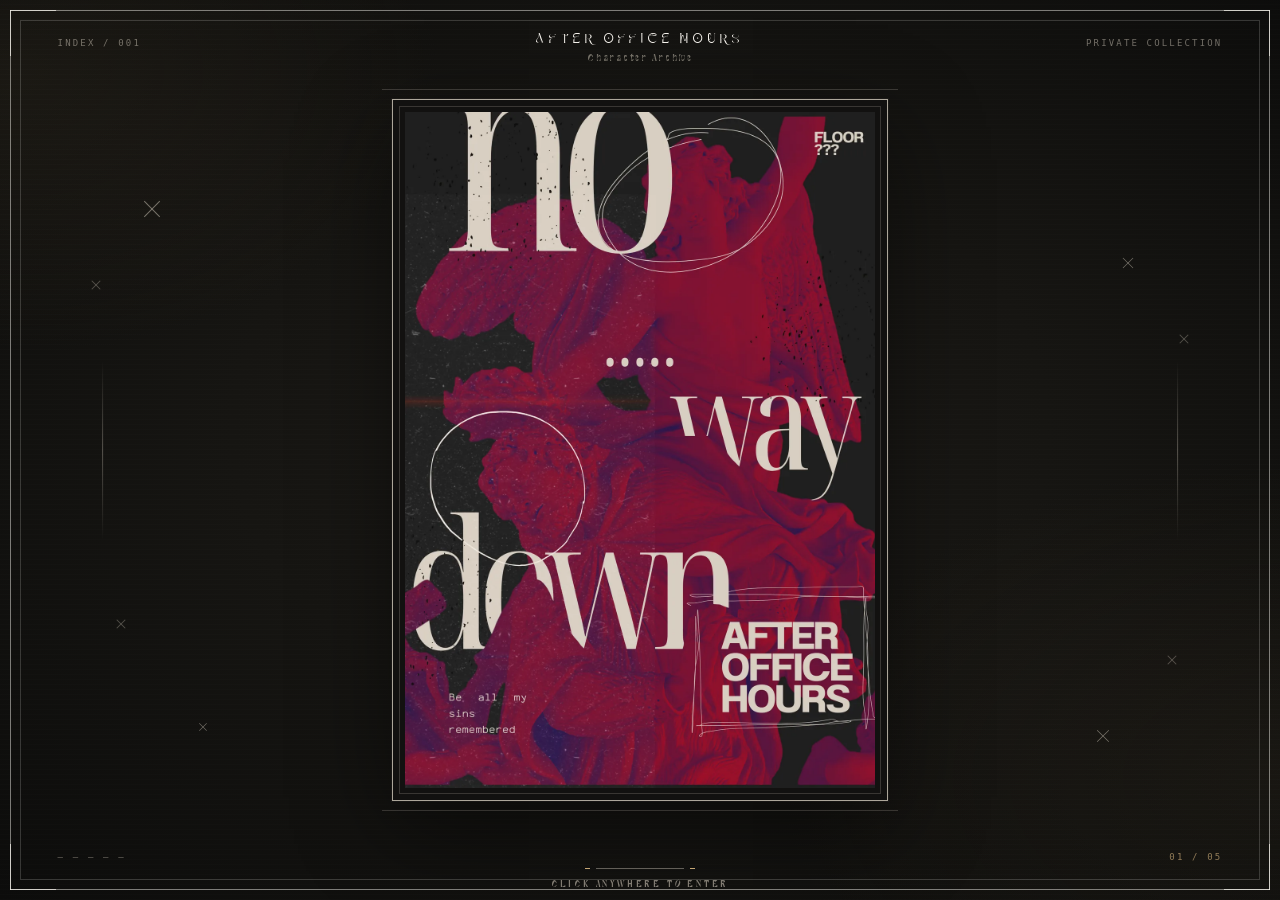
<file: index.html>
<!DOCTYPE html>
<html lang="en">
  <head>
    <meta charset="UTF-8" />
    <meta name="viewport" content="width=device-width, initial-scale=1.0, viewport-fit=cover" />
    <meta name="theme-color" content="#0c0c0b" />
    <meta
      name="description"
      content="After Office Hours — private character archive. Enter to browse the orbital stand and dossiers."
    />
    <meta property="og:type" content="website" />
    <meta property="og:title" content="After Office Hours" />
    <meta
      property="og:description"
      content="Private character archive — enter to browse the orbital stand and dossiers."
    />
    <title>After Office Hours</title>
    <link rel="icon" href="assets/favicon/favicon.ico" sizes="any" />
    <link rel="apple-touch-icon" href="assets/favicon/apple-touch-icon.png" />
    <link
      rel="preload"
      href="assets/fonts/calora.woff2"
      as="font"
      type="font/woff2"
      crossorigin
    />
    <link
      rel="preload"
      href="assets/fonts/gaibo.woff2"
      as="font"
      type="font/woff2"
      crossorigin
    />
    <link
      rel="preload"
      href="assets/images/introforoc.webp"
      as="image"
      type="image/webp"
      fetchpriority="high"
    />
    <link rel="stylesheet" href="css/tokens.css" />
    <link rel="stylesheet" href="css/base.css" />
    <link rel="stylesheet" href="css/intro.css" />
  </head>
  <body class="intro-page">
    <main class="intro" id="intro" tabindex="0" aria-label="After Office Hours — enter archive">
      <div class="page-frame" aria-hidden="true"></div>
      <div class="corner corner-tl" aria-hidden="true"></div>
      <div class="corner corner-tr" aria-hidden="true"></div>
      <div class="corner corner-bl" aria-hidden="true"></div>
      <div class="corner corner-br" aria-hidden="true"></div>

      <header class="brand-mark">
        <h1 class="title">AFTER OFFICE HOURS</h1>
        <p class="subtitle">Character Archive</p>
      </header>

      <div class="side-line left" aria-hidden="true"></div>
      <div class="side-line right" aria-hidden="true"></div>

      <div class="star star-one" aria-hidden="true"></div>
      <div class="star star-two" aria-hidden="true"></div>
      <div class="star star-three" aria-hidden="true"></div>
      <div class="star star-four" aria-hidden="true"></div>

      <div class="cross cross-one" aria-hidden="true"></div>
      <div class="cross cross-two" aria-hidden="true"></div>
      <div class="cross cross-three" aria-hidden="true"></div>
      <div class="cross cross-four" aria-hidden="true"></div>

      <div class="art-frame">
        <div class="artwork">
          <img
            src="assets/images/introforoc.webp"
            alt="After Office Hours"
            width="1200"
            height="1698"
            fetchpriority="high"
            decoding="async"
          />
        </div>
      </div>

      <div class="micro micro-one" aria-hidden="true">INDEX / 001</div>
      <div class="micro micro-two" aria-hidden="true">PRIVATE COLLECTION</div>
      <div class="micro micro-three" aria-hidden="true">— — — — —</div>
      <div class="micro micro-four" aria-hidden="true">01 / 05</div>

      <div class="bottom-dash" aria-hidden="true"></div>
      <div class="enter">CLICK ANYWHERE TO ENTER</div>
    </main>

    <script src="js/intro.bundle.js"></script>
    <script>initIntro(document.getElementById("intro"));</script>
  </body>
</html>
</file>
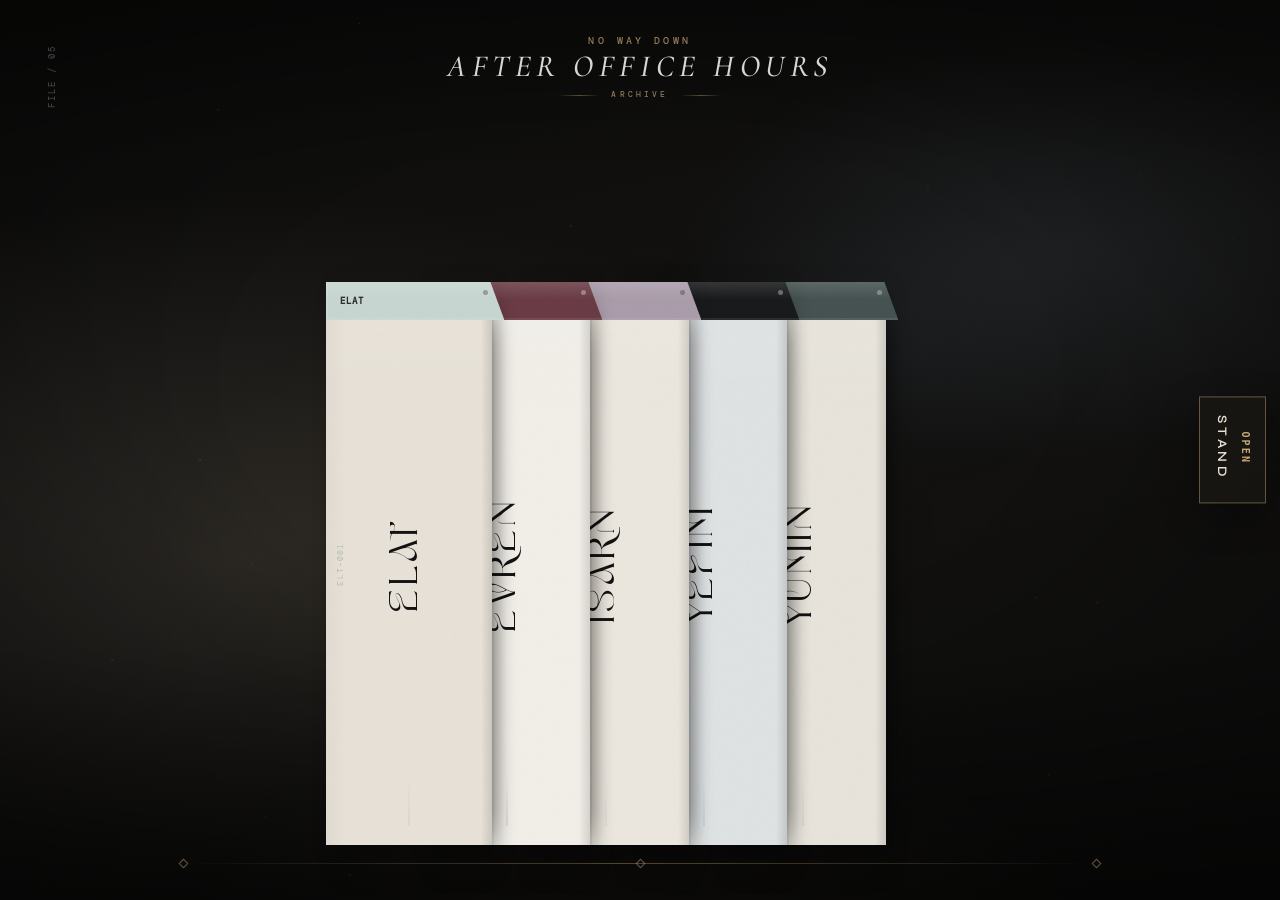
<file: files/index.html>
<!doctype html>
<html lang="en">
<head>
<meta charset="UTF-8">
<meta name="viewport" content="width=device-width, initial-scale=1.0, viewport-fit=cover">
<title>NO WAY DOWN AFTER OFFICE HOURS</title>
<link rel="preconnect" href="https://fonts.googleapis.com">
<link rel="preconnect" href="https://fonts.gstatic.com" crossorigin>
<link href="https://fonts.googleapis.com/css2?family=Cormorant+Garamond:ital,wght@0,500;0,600;1,500&family=DM+Mono:wght@400;500&family=Space+Grotesk:wght@400;500;600;700&family=Syne:wght@600;700;800&display=swap" rel="stylesheet">
<link rel="stylesheet" href="style.css">
<script>document.documentElement.classList.toggle('touch-ui', window.matchMedia('(hover: none), (max-width: 900px)').matches)</script>
</head>
<body>
<div id="app">
<canvas id="ambientCanvas" aria-hidden="true"></canvas>
<div class="vignette" aria-hidden="true"></div>
<div class="grain-overlay" aria-hidden="true"></div>

<main class="archive-stage">
  <div class="stage-glow" aria-hidden="true"></div>
  <header class="stage-mast">
    <p class="stage-kicker">NO WAY DOWN</p>
    <h1 class="stage-title">AFTER OFFICE HOURS</h1>
    <div class="stage-ornament" aria-hidden="true"><i></i><span>ARCHIVE</span><i></i></div>
  </header>
  <div class="stage-rule" aria-hidden="true">FILE / 05</div>
  <a class="mode-switch mode-switch--orbit" href="../archive.html" aria-label="Back to orbital stand">
    <span class="mode-switch-kicker">OPEN</span>
    <span class="mode-switch-label">STAND</span>
  </a>
  <div class="folder-stack" id="folderStack"></div>
  <div class="stage-floor" aria-hidden="true"><span></span><span></span><span></span></div>
</main>

<div class="mood-overlay" id="moodOverlay" aria-hidden="true">
  <div class="mood-backdrop" id="moodBackdrop"></div>
  <div class="mood-window" id="moodWindow">
    <div class="mood-window-inner" id="moodContent"></div>
    <button class="mood-close" id="moodClose" aria-label="Close mood board"><span class="close-label"></span><span class="close-x">×</span></button>
  </div>
</div>
</div>
<script src="vendor/gsap.min.js"></script>
<script src="main.js"></script>
</body>
</html>
</file>
<file: css/tokens.css>
:root {
  /* Solids — aligned to the file cabinet archive (cool night / paper / gold) */
  --color-bg: #121110;
  --color-bg-deep: #0c0c0b;
  --color-panel: #161512;
  --color-card: #1c1a17;
  --color-card-inner: #24221d;
  --color-ink: #f5f2ec;
  --color-muted: #9a9488;
  --color-cream: #e8dfd0;
  --color-brown: #8a8070;
  --color-burgundy: #6b84a5;
  --color-burgundy-bright: #8aa0bc;
  --color-gold: #c4a574;
  --color-white: #ffffff;
  --color-black: #000000;

  /* Alpha variants — always color-mix from a solid token */
  --color-ink-soft: color-mix(in srgb, var(--color-ink) 48%, transparent);
  --color-ink-faint: color-mix(in srgb, var(--color-ink) 18%, transparent);
  --color-burgundy-glow: color-mix(in srgb, var(--color-burgundy) 22%, transparent);

  /* Calora for display letters; Gaibo fills digits/punctuation the demo omits. */
  --font-display: "Calora", "Gaibo", Georgia, "Times New Roman", serif;
  --font-body: "Gaibo", Georgia, "Times New Roman", serif;
  --font-mono: ui-monospace, "Cascadia Mono", "Segoe UI Mono", Consolas, monospace;

  --space-1: 4px;
  --space-2: 8px;
  --space-3: 12px;
  --space-4: 16px;
  --space-5: 24px;
  --space-6: 32px;

  /* Shared type scale (use instead of one-off px) */
  --fs-micro: 9px;
  --fs-caption: 10px;
  --fs-small: 11px;
  --fs-body-sm: 12px;
  --fs-body: 14px;
  --fs-body-md: 16px;
  --fs-body-lg: 17px;
  --fs-body-xl: 19px;
  --fs-label: 15px;
  --fs-stat: 14px;

  /* Breakpoints — @media can't use custom props; keep literals in sync:
     max-width: 600px / 900px, max-height: 520px. Orbit JS reads these. */
  --bp-phone: 600px;
  --bp-tablet: 900px;
  --bp-short: 520px;

  --dossier-close: 56px;
  --dossier-close-sm: 48px;
  --dossier-close-xs: 44px;

  --frame-inset-top: max(10px, env(safe-area-inset-top, 0px));
  --frame-inset-right: max(10px, env(safe-area-inset-right, 0px));
  --frame-inset-bottom: max(10px, env(safe-area-inset-bottom, 0px));
  --frame-inset-left: max(10px, env(safe-area-inset-left, 0px));
  --chrome-header-pad-top: max(16px, env(safe-area-inset-top, 0px));
  --chrome-header-pad-bottom: 10px;
  --chrome-bottom-pad-top: 10px;
  /* Sit clearly above both page-frame rules (outer + 9px inner). */
  --chrome-bottom-pad-bottom: calc(var(--frame-inset-bottom) + 22px);

  /* Nameplate hang under orbit cards — keep JS metrics in sync via this token. */
  --card-name-pad-y: var(--space-2);
  --card-name-pad-x: var(--space-3);
  --card-name-gap: var(--space-2);
  --nameplate-clearance: 56px;

  --z-bg: 0;
  --z-stand: 10;
  --z-chrome: 20;
  --z-frame: 30;
  --z-switch: 32;
  --z-dossier: 50;

  --ease-out: cubic-bezier(0.16, 1, 0.3, 1);
  --duration-fast: 220ms;
  --duration-enter: 700ms;
}

@font-face {
  font-family: "Calora";
  src: url("../assets/fonts/calora.woff2") format("woff2");
  font-weight: 400;
  font-style: normal;
  font-display: swap;
}

@font-face {
  font-family: "Gaibo";
  src: url("../assets/fonts/gaibo.woff2") format("woff2");
  font-weight: 400;
  font-style: normal;
  font-display: swap;
}

@media (prefers-reduced-motion: reduce) {
  :root {
    --duration-fast: 1ms;
    --duration-enter: 1ms;
  }
}
</file>
<file: css/base.css>
*,
*::before,
*::after {
  box-sizing: border-box;
}

html,
body {
  margin: 0;
  width: 100%;
  height: 100%;
  /* svh stays stable when mobile browser chrome shows/hides (dvh would reflow the stage). */
  height: 100svh;
  overflow: hidden;
  overscroll-behavior: none;
  touch-action: manipulation;
}

body {
  position: fixed;
  inset: 0;
  font-family: var(--font-body);
  font-kerning: normal;
  font-feature-settings: "kern" 1;
  color: var(--color-ink);
  background: var(--color-bg);
  -webkit-font-smoothing: antialiased;
  text-rendering: optimizeLegibility;
}

@media (prefers-reduced-motion: no-preference) {
  .archive {
    animation: archiveEnter 0.7s var(--ease-out) both;
  }

  .archive-header {
    animation: chromeIn 0.62s var(--ease-out) both;
  }

  .archive-bottom {
    animation: chromeIn 0.62s var(--ease-out) 0.08s both;
  }
}

@keyframes archiveEnter {
  from { opacity: 0; }
  to { opacity: 1; }
}

@keyframes chromeIn {
  from {
    opacity: 0;
    transform: translateY(-8px);
  }
  to {
    opacity: 1;
    transform: translateY(0);
  }
}

img {
  display: block;
  max-width: 100%;
}

button {
  font: inherit;
  color: inherit;
  background: none;
  border: 0;
  padding: 0;
  cursor: pointer;
}

:focus-visible {
  outline: 1px solid var(--color-gold);
  outline-offset: 3px;
}

.visually-hidden {
  position: absolute;
  width: 1px;
  height: 1px;
  padding: 0;
  margin: -1px;
  overflow: hidden;
  clip: rect(0, 0, 0, 0);
  white-space: nowrap;
  border: 0;
}

.page-frame {
  position: fixed;
  top: var(--frame-inset-top);
  right: var(--frame-inset-right);
  bottom: var(--frame-inset-bottom);
  left: var(--frame-inset-left);
  border: 1px solid var(--color-ink-soft);
  pointer-events: none;
  z-index: var(--z-frame);
}

.page-frame::before {
  content: "";
  position: absolute;
  inset: 9px;
  border: 1px solid var(--color-ink-faint);
}

.corner {
  position: fixed;
  width: 46px;
  height: 46px;
  z-index: calc(var(--z-frame) + 1);
  pointer-events: none;
}

.corner::before,
.corner::after {
  content: "";
  position: absolute;
  background: color-mix(in srgb, var(--color-ink) 70%, transparent);
}

.corner::before {
  width: 100%;
  height: 1px;
  top: 0;
  left: 0;
}

.corner::after {
  width: 1px;
  height: 100%;
  top: 0;
  left: 0;
}

.corner-tl {
  top: var(--frame-inset-top);
  left: var(--frame-inset-left);
}

.corner-tr {
  top: var(--frame-inset-top);
  right: var(--frame-inset-right);
  transform: rotate(90deg);
}

.corner-bl {
  bottom: var(--frame-inset-bottom);
  left: var(--frame-inset-left);
  transform: rotate(-90deg);
}

.corner-br {
  bottom: var(--frame-inset-bottom);
  right: var(--frame-inset-right);
  transform: rotate(180deg);
}

@media (prefers-reduced-motion: reduce) {
  *,
  *::before,
  *::after {
    scroll-behavior: auto !important;
    animation-duration: 0.01ms !important;
    animation-iteration-count: 1 !important;
    transition-duration: 0.01ms !important;
  }
}
</file>
<file: css/intro.css>
body.intro-page {
  cursor: pointer;
  background: var(--color-bg-deep);
}

.intro {
  position: relative;
  width: 100%;
  height: 100%;
  display: flex;
  align-items: center;
  justify-content: center;
  overflow: hidden;
  background:
    radial-gradient(ellipse at 50% 48%, var(--color-card) 0%, var(--color-panel) 45%, var(--color-bg-deep) 100%);
  isolation: isolate;
}

.intro::before {
  content: "";
  position: absolute;
  inset: -20%;
  background:
    radial-gradient(ellipse at 15% 20%, color-mix(in srgb, var(--color-gold) 13%, transparent), transparent 20%),
    radial-gradient(ellipse at 87% 76%, color-mix(in srgb, var(--color-gold) 11%, transparent), transparent 24%),
    repeating-linear-gradient(
      0deg,
      color-mix(in srgb, var(--color-white) 1.8%, transparent) 0,
      color-mix(in srgb, var(--color-white) 1.8%, transparent) 1px,
      transparent 1px,
      transparent 5px
    );
  opacity: 0.55;
  pointer-events: none;
  z-index: 0;
}

.art-frame {
  /* Width is the sole size driver so aspect-ratio never fights max-width
     (old height:82vh + max-width clamp left a tall empty box → letterboxing). */
  --art-max-h: min(78dvh, 78vh);
  --art-max-w: min(92vw, 520px);
  position: relative;
  width: min(var(--art-max-w), calc(var(--art-max-h) * 1200 / 1698));
  height: auto;
  aspect-ratio: 1200 / 1698;
  padding: var(--space-3);
  z-index: 10;
  background: var(--color-bg);
  border: 1px solid color-mix(in srgb, var(--color-cream) 72%, transparent);
  box-shadow:
    0 0 0 1px color-mix(in srgb, var(--color-cream) 3.5%, transparent),
    0 28px 90px color-mix(in srgb, var(--color-black) 48%, transparent);
}

@keyframes introEnter {
  from { opacity: 0; }
  to { opacity: 1; }
}

@keyframes posterSettle {
  from {
    opacity: 0;
    transform: translateY(10px) scale(0.985);
  }
  to {
    opacity: 1;
    transform: translateY(0) scale(1);
  }
}

@media (prefers-reduced-motion: no-preference) {
  .intro {
    animation: introEnter 0.8s var(--ease-out) both;
  }

  .art-frame {
    animation: posterSettle 0.9s var(--ease-out) both;
    transition: transform var(--duration-enter) var(--ease-out);
  }

  .intro:hover .art-frame,
  .intro:focus-within .art-frame {
    transform: translateY(-3px) scale(1.008);
  }

  .artwork img {
    transition:
      transform 0.9s var(--ease-out),
      filter 0.9s ease;
  }

  .intro:hover .artwork img,
  .intro:focus-within .artwork img {
    transform: scale(1.012);
  }
}

.art-frame::before {
  content: "";
  position: absolute;
  inset: 6px;
  border: 1px solid color-mix(in srgb, var(--color-cream) 18%, transparent);
  pointer-events: none;
  z-index: 30;
}

.art-frame::after {
  content: "";
  position: absolute;
  inset: -11px;
  border-top: 1px solid color-mix(in srgb, var(--color-cream) 18%, transparent);
  border-bottom: 1px solid color-mix(in srgb, var(--color-cream) 18%, transparent);
  pointer-events: none;
  z-index: 30;
}

.artwork {
  position: relative;
  width: 100%;
  height: 100%;
  overflow: hidden;
  background: var(--color-bg-deep);
}

.artwork img {
  display: block;
  width: 100%;
  height: 100%;
  object-fit: cover;
  object-position: center;
}

.micro {
  position: absolute;
  z-index: 25;
  font-family: var(--font-mono);
  font-size: var(--fs-micro);
  letter-spacing: 0.24em;
  color: color-mix(in srgb, var(--color-cream) 46%, transparent);
  pointer-events: none;
  white-space: nowrap;
}

.micro-one { top: 4.2%; left: 4.5%; }
.micro-two { top: 4.2%; right: 4.5%; text-align: right; }
.micro-three { bottom: 4.2%; left: 4.5%; }
.micro-four {
  bottom: 4.2%;
  right: 4.5%;
  color: color-mix(in srgb, var(--color-gold) 72%, transparent);
}

.enter {
  position: absolute;
  left: 50%;
  bottom: max(1.25%, env(safe-area-inset-bottom, 0px));
  transform: translateX(-50%);
  z-index: 40;
  font-family: var(--font-body);
  font-size: var(--fs-caption);
  letter-spacing: 0.28em;
  color: color-mix(in srgb, var(--color-cream) 52%, transparent);
  white-space: nowrap;
  pointer-events: none;
}

@media (prefers-reduced-motion: no-preference) {
  .enter {
    transition:
      color 0.35s ease,
      letter-spacing 0.45s ease;
  }

  .intro:hover .enter,
  .intro:focus-within .enter {
    color: color-mix(in srgb, var(--color-cream) 92%, transparent);
    letter-spacing: 0.34em;
  }
}

.brand-mark {
  position: absolute;
  left: 50%;
  top: max(3.6%, env(safe-area-inset-top, 0px));
  transform: translateX(-50%);
  z-index: 25;
  text-align: center;
  pointer-events: none;
  /* Keep clear of the side micro labels on mid widths */
  max-width: min(52vw, 420px);
}

.brand-mark .title {
  margin: 0;
  font-family: var(--font-display);
  font-size: clamp(var(--fs-small), 1.6vw, var(--fs-body));
  font-weight: 400;
  letter-spacing: 0.34em;
  color: var(--color-ink);
}

.brand-mark .subtitle {
  margin: var(--space-1) 0 0;
  font-family: var(--font-body);
  font-size: var(--fs-small);
  letter-spacing: 0.16em;
  color: color-mix(in srgb, var(--color-muted) 72%, transparent);
}

.intro.is-leaving {
  pointer-events: none;
}

@media (prefers-reduced-motion: no-preference) {
  .intro.is-leaving {
    transition: opacity var(--duration-fast) ease;
    opacity: 0;
  }

  .intro.is-leaving .art-frame {
    transform: scale(1.03);
  }
}

/* Corner / edge marks */

.side-line {
  position: absolute;
  width: 14vw;
  height: 1px;
  background: linear-gradient(
    to right,
    transparent,
    color-mix(in srgb, var(--color-cream) 32%, transparent),
    transparent
  );
  z-index: 5;
  pointer-events: none;
}

.side-line.left {
  left: 1%;
  top: 50%;
  transform: rotate(-90deg);
}

.side-line.right {
  right: 1%;
  top: 50%;
  transform: rotate(90deg);
}

.star,
.cross {
  position: absolute;
  z-index: 25;
  pointer-events: none;
  opacity: 0.65;
}

.star {
  width: 22px;
  height: 22px;
  transform: rotate(45deg);
}

.star::before,
.star::after,
.cross::before,
.cross::after {
  content: "";
  position: absolute;
  left: 50%;
  top: 50%;
  background: color-mix(in srgb, var(--color-cream) 70%, transparent);
  transform: translate(-50%, -50%);
}

.star::before {
  width: 100%;
  height: 1px;
}

.star::after {
  width: 1px;
  height: 100%;
}

.cross {
  width: 12px;
  height: 12px;
  opacity: 0.42;
}

.cross::before {
  width: 100%;
  height: 1px;
  transform: translate(-50%, -50%) rotate(45deg);
}

.cross::after {
  width: 100%;
  height: 1px;
  transform: translate(-50%, -50%) rotate(-45deg);
}

.star-one { left: 11%; top: 22%; }
.star-two { right: 11%; top: 28%; transform: rotate(45deg) scale(0.65); }
.star-three { left: 15%; bottom: 18%; transform: rotate(45deg) scale(0.48); }
.star-four { right: 13%; bottom: 17%; transform: rotate(45deg) scale(0.75); }

.cross-one { left: 7%; top: 31%; }
.cross-two { right: 7%; top: 37%; }
.cross-three { left: 9%; bottom: 30%; }
.cross-four { right: 8%; bottom: 26%; }

.bottom-dash {
  position: absolute;
  bottom: 3.4%;
  left: 50%;
  width: 88px;
  height: 1px;
  transform: translateX(-50%);
  background: color-mix(in srgb, var(--color-cream) 38%, transparent);
  z-index: 25;
  pointer-events: none;
}

.bottom-dash::before,
.bottom-dash::after {
  content: "";
  position: absolute;
  top: 0;
  width: 5px;
  height: 1px;
  background: var(--color-gold);
}

.bottom-dash::before { left: -11px; }
.bottom-dash::after { right: -11px; }

@media (max-width: 600px) {
  .side-line,
  .star,
  .cross {
    display: none;
  }

  .art-frame {
    --art-max-w: min(92vw, 520px);
    --art-max-h: min(74dvh, 74vh);
    padding: var(--space-2);
  }

  .micro {
    font-size: var(--fs-micro);
  }

  /* Top micros collide with the brand on narrow widths */
  .micro-one,
  .micro-two {
    display: none;
  }

  .brand-mark {
    top: max(2.4%, env(safe-area-inset-top, 0px));
    max-width: 92vw;
  }

  .brand-mark .title {
    font-size: clamp(var(--fs-body-sm), 4.2vw, var(--fs-body));
    letter-spacing: 0.22em;
  }

  .enter {
    font-size: var(--fs-caption);
    bottom: max(1.6%, env(safe-area-inset-bottom, 0px));
  }

}

/* Short landscape viewports: keep brand / art / enter from stacking into each other */
@media (max-height: 520px) {
  .art-frame {
    --art-max-h: min(68dvh, 68vh);
    --art-max-w: min(42vw, 360px);
    padding: var(--space-2);
  }

  .brand-mark {
    top: max(1.2%, env(safe-area-inset-top, 0px));
    max-width: min(70vw, 520px);
  }

  .brand-mark .title {
    font-size: var(--fs-small);
    letter-spacing: 0.22em;
  }

  .brand-mark .subtitle {
    display: none;
  }

  .micro-one,
  .micro-two {
    top: max(1.4%, env(safe-area-inset-top, 0px));
  }

  .enter {
    bottom: max(0.8%, env(safe-area-inset-bottom, 0px));
    letter-spacing: 0.2em;
  }

  .bottom-dash {
    display: none;
  }

}

@media (max-width: 600px) and (max-height: 520px) {
  .micro-one,
  .micro-two {
    display: none;
  }

  .art-frame {
    --art-max-h: min(64dvh, 64vh);
    --art-max-w: min(38vw, 280px);
  }
}
</file>
<file: files/style.css>
/* ═══════════════════════════════════════════════════════════
   GRID DAILY ARCHIVE — Editorial Character Dossier
   ═══════════════════════════════════════════════════════════ */

*, *::before, *::after { box-sizing: border-box; margin: 0; padding: 0; }

:root {
  --paper: #f5f2ec;
  --cream: #e8dfd0;
  --dark: #0c0c0b;
  --font-display: 'Syne', sans-serif;
  --font-body: 'Space Grotesk', sans-serif;
  --font-mono: 'DM Mono', monospace;
  --font-serif: 'Cormorant Garamond', serif;
  --font-name: 'Calora Local', 'Cormorant Garamond', serif;
  --font-accent: 'Gaibo Local', var(--font-serif);
  --ease-out: cubic-bezier(0.16, 1, 0.3, 1);
  --ease-fluid: cubic-bezier(0.22, 1, 0.36, 1);
  --ease-weighted: cubic-bezier(0.4, 0, 0.2, 1);
  --ease-snap: cubic-bezier(0.34, 1.4, 0.64, 1);
  --folder-base: clamp(155px, 13vw, 195px);
  --folder-expand: clamp(360px, 32vw, 460px);
  --gold: #c4a574;
  --gold-soft: rgba(196, 165, 116, 0.42);
}

@font-face {
  font-family: 'Calora Local';
  src: url('public/fonts/calora.woff2') format('woff2');
  font-style: normal;
  font-weight: 400;
  font-display: swap;
}

@font-face {
  font-family: 'Gaibo Local';
  src: url('public/fonts/gaibo.woff2') format('woff2');
  font-style: normal;
  font-weight: 400;
  font-display: swap;
}

html, body {
  height: 100%;
  overflow: hidden;
  background: var(--dark);
  color: var(--dark);
  font-family: var(--font-body);
  -webkit-font-smoothing: antialiased;
  -moz-osx-font-smoothing: grayscale;
}

html.touch-ui {
  --folder-base: min(26vw, 104px);
  --folder-expand: 100%;
}

#app {
  position: relative;
  width: 100vw;
  height: 100vh;
  overflow: hidden;
  background:
    radial-gradient(ellipse 70% 55% at 50% 108%, rgba(196, 165, 116, 0.08) 0%, transparent 52%),
    radial-gradient(ellipse 90% 70% at 18% 62%, rgba(62, 58, 52, 0.55) 0%, transparent 58%),
    radial-gradient(ellipse 55% 45% at 82% 28%, rgba(45, 52, 58, 0.42) 0%, transparent 52%),
    linear-gradient(168deg, #0a0a09 0%, #121110 42%, #0d0d0c 100%);
}

/* ─── Ambient layers ─── */
#ambientCanvas {
  position: fixed;
  inset: 0;
  z-index: 0;
  pointer-events: none;
  opacity: 0.42;
}

.vignette {
  position: fixed;
  inset: 0;
  z-index: 1;
  pointer-events: none;
  background:
    radial-gradient(ellipse 78% 68% at 50% 42%, transparent 42%, rgba(0, 0, 0, 0.38) 100%),
    linear-gradient(180deg, rgba(0, 0, 0, 0.28) 0%, transparent 18%, transparent 72%, rgba(0, 0, 0, 0.45) 100%);
}

.grain-overlay {
  position: fixed;
  inset: 0;
  pointer-events: none;
  z-index: 9998;
  opacity: 0.14;
  background-image: url("data:image/svg+xml,%3Csvg viewBox='0 0 256 256' xmlns='http://www.w3.org/2000/svg'%3E%3Cfilter id='n'%3E%3CfeTurbulence type='fractalNoise' baseFrequency='0.92' numOctaves='4' stitchTiles='stitch'/%3E%3C/filter%3E%3Crect width='100%25' height='100%25' filter='url(%23n)' opacity='0.55'/%3E%3C/svg%3E");
  background-size: 160px;
  mix-blend-mode: overlay;
}

/* ─── Archive Stage ─── */
.archive-stage {
  position: absolute;
  inset: 0;
  display: flex;
  flex-direction: column;
  align-items: center;
  justify-content: flex-end;
  padding: clamp(1.4rem, 4vh, 3rem) clamp(1.5rem, 4vw, 3rem) clamp(1.8rem, 4vh, 2.6rem);
  perspective: 1600px;
  z-index: 1;
}

.stage-mast {
  position: absolute;
  top: clamp(1.4rem, 4vh, 2.8rem);
  left: 50%;
  translate: -50% 0;
  text-align: center;
  z-index: 2;
  pointer-events: none;
}

.stage-kicker {
  font: 500 0.62rem/1 var(--font-mono);
  letter-spacing: 0.34em;
  color: var(--gold);
  opacity: 0.72;
}

.stage-title {
  margin: 0.35rem 0 0.45rem;
  font: 500 clamp(1.35rem, 2.4vw, 2.1rem)/1 var(--font-serif);
  letter-spacing: 0.18em;
  color: rgba(245, 242, 236, 0.88);
  font-style: italic;
}

.stage-ornament {
  display: flex;
  align-items: center;
  justify-content: center;
  gap: 0.7rem;
  margin: 0.55rem 0 0.5rem;
}

.stage-ornament i {
  width: 42px;
  height: 1px;
  background: linear-gradient(90deg, transparent, var(--gold-soft), transparent);
}

.stage-ornament span {
  font: 500 0.52rem/1 var(--font-mono);
  letter-spacing: 0.38em;
  color: var(--gold);
  opacity: 0.7;
}

.stage-sub {
  font: 500 0.58rem/1 var(--font-mono);
  letter-spacing: 0.22em;
  color: rgba(255, 255, 255, 0.28);
}

.stage-hint {
  margin-top: 0.7rem;
  font: 400 0.58rem/1 var(--font-serif);
  font-style: italic;
  letter-spacing: 0.08em;
  color: rgba(245, 242, 236, 0.38);
}

html.touch-ui .stage-hint::after {
  display: none;
}

.stage-floor {
  width: min(920px, 92%);
  height: 1px;
  margin-top: 1.1rem;
  display: flex;
  justify-content: space-between;
  background: linear-gradient(90deg, transparent, rgba(196, 165, 116, 0.45), transparent);
  pointer-events: none;
}

.stage-floor span {
  width: 7px;
  height: 7px;
  margin-top: -3px;
  border: 1px solid rgba(196, 165, 116, 0.5);
  rotate: 45deg;
}

.stage-glow {
  position: absolute;
  inset: 0;
  pointer-events: none;
  background:
    radial-gradient(ellipse 48% 38% at 42% 58%, rgba(212, 175, 55, 0.035) 0%, transparent 68%),
    radial-gradient(ellipse 32% 28% at 68% 38%, rgba(107, 132, 165, 0.04) 0%, transparent 62%);
}

.stage-rule {
  position: absolute;
  left: clamp(1.5rem, 4vw, 3rem);
  top: clamp(2rem, 5vh, 4rem);
  font: 500 0.58rem/1 var(--font-mono);
  letter-spacing: 0.22em;
  text-transform: uppercase;
  color: rgba(255, 255, 255, 0.22);
  writing-mode: vertical-rl;
  transform: rotate(180deg);
}

.folder-stack {
  position: relative;
  display: flex;
  align-items: stretch;
  height: min(68%, calc(100vh - 11rem));
  max-height: 680px;
  margin-left: -68px;
  transform: translateZ(0);
  transform-style: preserve-3d;
}

html.touch-ui .folder-stack {
  transform-style: flat;
  perspective: none;
}

/* ─── Folders — transform-based expansion ─── */
.folder {
  position: relative;
  flex-shrink: 0;
  width: var(--folder-base);
  height: 100%;
  margin-left: -68px;
  cursor: pointer;
  transform-style: preserve-3d;
  will-change: transform;
  contain: layout style;
  overflow: visible;
}

.folder:first-child { margin-left: 0; }

.folder-slot {
  position: relative;
  width: 100%;
  height: 100%;
  overflow: visible;
}

.folder-surface {
  position: absolute;
  top: 0;
  left: 0;
  width: var(--folder-expand);
  height: 100%;
  transform-origin: left center;
  will-change: transform;
  backface-visibility: hidden;
}

.folder--expanded {
  z-index: 80 !important;
}

.folder--active {
  z-index: 90 !important;
}

.folder-chrome {
  position: absolute;
  inset: 0;
  z-index: 6;
  pointer-events: none;
}

.folder-tab {
  position: absolute;
  top: 0;
  left: 0;
  width: calc(var(--folder-base) + 12px);
  height: 38px;
  pointer-events: none;
  display: flex;
  align-items: center;
  padding: 0 12px 0 14px;
  font-family: var(--font-mono);
  font-size: clamp(0.46rem, 0.72vw, 0.62rem);
  font-weight: 600;
  letter-spacing: 0.1em;
  white-space: nowrap;
  z-index: 5;
  background:
    linear-gradient(180deg, rgba(255, 255, 255, 0.12), transparent 46%),
    var(--folder-tab, var(--cream));
  color: var(--folder-tab-text, var(--dark));
  clip-path: polygon(0 0, calc(100% - 14px) 0, 100% 100%, 0 100%);
  box-shadow:
    2px -2px 0 rgba(255, 255, 255, 0.08) inset,
    3px 2px 14px rgba(0, 0, 0, 0.35);
  transition: transform 0.42s var(--ease-fluid);
}

.folder--expanded .folder-tab {
  transform: translateY(-6px);
}

.folder-tab::after {
  content: '';
  position: absolute;
  right: 16px;
  top: 8px;
  width: 5px;
  height: 5px;
  border-radius: 50%;
  background: currentColor;
  opacity: 0.35;
}

.folder-body {
  position: absolute;
  top: 30px;
  left: 0;
  width: var(--folder-expand);
  bottom: 0;
  overflow: hidden;
  background: var(--folder-primary, var(--paper));
  box-shadow:
    14px 0 40px rgba(0, 0, 0, 0.48),
    4px 0 0 color-mix(in srgb, var(--folder-text, #111) 6%, transparent),
    -1px 0 0 rgba(255, 255, 255, 0.04) inset;
  transition: background 0.35s ease;
}

.folder-body::before {
  content: '';
  position: absolute;
  inset: 0;
  background:
    linear-gradient(180deg, rgba(255, 255, 255, 0.04) 0%, transparent 18%),
    linear-gradient(90deg, rgba(0, 0, 0, 0.03) 0%, transparent 12%);
  pointer-events: none;
  z-index: 2;
}

.folder-body::after {
  content: '';
  position: absolute;
  inset: 0;
  background-image: url("data:image/svg+xml,%3Csvg viewBox='0 0 200 200' xmlns='http://www.w3.org/2000/svg'%3E%3Cfilter id='g'%3E%3CfeTurbulence type='fractalNoise' baseFrequency='0.95' numOctaves='3'/%3E%3C/filter%3E%3Crect width='100%25' height='100%25' filter='url(%23g)' opacity='0.06'/%3E%3C/svg%3E");
  background-size: 140px;
  pointer-events: none;
  z-index: 1;
  mix-blend-mode: multiply;
  opacity: 0.7;
}

.folder-edge-shadow {
  position: absolute;
  top: 0;
  right: 0;
  width: 28px;
  height: 100%;
  background: linear-gradient(90deg, transparent, rgba(0, 0, 0, 0.12));
  pointer-events: none;
  z-index: 4;
}

.folder-shimmer {
  position: absolute;
  inset: 0;
  z-index: 4;
  opacity: 0;
  background: linear-gradient(108deg, transparent 36%, color-mix(in srgb, var(--folder-hover, #fff) 22%, white) 50%, transparent 64%);
  pointer-events: none;
  transition: opacity 0.28s ease;
}

.folder--expanded .folder-shimmer {
  opacity: 1;
  animation: shimmer 0.62s var(--ease-out) forwards;
}

@keyframes shimmer {
  0% { transform: translateX(-100%); }
  100% { transform: translateX(100%); }
}

.folder--code-001 { --folder-glow: rgba(107, 132, 165, 0.14); }
.folder--code-002 { --folder-glow: rgba(104, 58, 67, 0.16); }
.folder--code-003 { --folder-glow: rgba(168, 154, 168, 0.16); }
.folder--code-004 { --folder-glow: rgba(86, 111, 115, 0.14); }
.folder--code-005 { --folder-glow: rgba(113, 129, 154, 0.15); }

.folder--expanded .folder-body {
  background: linear-gradient(
    165deg,
    var(--folder-primary, var(--paper)) 0%,
    color-mix(in srgb, var(--folder-secondary, var(--paper)) 88%, var(--folder-accent)) 100%
  );
}

.folder--expanded .folder-body::before {
  background:
    radial-gradient(ellipse 75% 55% at 55% 100%, var(--folder-glow, transparent) 0%, transparent 72%),
    linear-gradient(180deg, rgba(255, 255, 255, 0.05) 0%, transparent 20%);
}

/* Character peek */
.character-peek {
  position: absolute;
  z-index: 3;
  left: 50%;
  bottom: 0;
  width: 108%;
  height: 92%;
  translate: -50% 0;
  opacity: 1;
  display: flex;
  align-items: flex-end;
  justify-content: center;
  pointer-events: none;
  overflow: hidden;
  clip-path: inset(100% 0 0 0);
  transition: clip-path 0.62s var(--ease-out);
}

.folder--expanded .character-peek {
  clip-path: inset(0 0 0 0);
}

html.touch-ui .character-peek,
html.touch-ui .folder--expanded .character-peek {
  display: none;
}

.character-peek--left,
.character-peek--right {
  left: 50%;
  right: auto;
  justify-content: center;
}

.character-peek img {
  height: 100%;
  width: auto;
  max-width: 92%;
  object-fit: contain;
  object-position: bottom center;
  filter: saturate(0.97) contrast(1.03);
  transform-origin: bottom center;
  will-change: transform;
}

.folder--code-001 .character-peek,
.folder--code-002 .character-peek,
.folder--code-003 .character-peek,
.folder--code-004 .character-peek,
.folder--code-005 .character-peek {
  left: 50%;
  right: auto;
  width: 108%;
  height: 92%;
}
/* Folder content */
.code-content {
  position: absolute;
  inset: 0;
  z-index: 2;
  padding: 0.75rem 0.85rem;
  display: flex;
  flex-direction: column;
  pointer-events: none;
}

.code-label {
  writing-mode: vertical-rl;
  transform: rotate(180deg);
  font-family: var(--font-mono);
  font-size: 0.52rem;
  letter-spacing: 0.14em;
  position: absolute;
  left: 0.55rem;
  top: 50%;
  translate: 0 -50%;
  opacity: 0.42;
  color: var(--folder-muted, currentColor);
}

.code-graphic {
  flex: 1;
  min-height: 0;
  display: flex;
  align-items: center;
  justify-content: center;
  padding: 1rem 0.4rem;
  overflow: hidden;
}

.code-edge {
  position: absolute;
  bottom: 1.2rem;
  left: 50%;
  translate: -50% 0;
  width: 1px;
  height: 48px;
  background: linear-gradient(180deg, transparent, color-mix(in srgb, var(--folder-accent) 45%, transparent));
  opacity: 0.5;
}

.fortune-text {
  writing-mode: vertical-rl;
  transform: rotate(180deg);
  font-family: var(--font-name);
  font-size: clamp(1.75rem, 4.6vh, 3.1rem);
  font-weight: 400;
  color: #111111;
  letter-spacing: 0.1em;
  line-height: 0.82;
  text-transform: uppercase;
  white-space: nowrap;
  transition: opacity 0.24s var(--ease-fluid), color 0.35s ease;
}

.folder-character-name {
  position: relative;
  z-index: 5;
  pointer-events: none;
}

.folder--expanded .folder-character-name {
  opacity: 0.86;
  font-weight: 600;
  text-shadow: 0 0 3px rgba(255, 255, 255, 0.7);
  transform: rotate(180deg) translateX(8px);
}

/* ═══════════════════════════════════════════════════════════
   MOOD BOARD OVERLAY
   ═══════════════════════════════════════════════════════════ */
body.mood-open { overflow: hidden; }

.mood-overlay {
  position: fixed;
  inset: 0;
  z-index: 1000;
  display: grid;
  place-items: center;
  pointer-events: none;
  visibility: hidden;
  padding: clamp(12px, 2vw, 24px);
}

.mood-overlay.is-open {
  pointer-events: auto;
  visibility: visible;
}

.mood-backdrop {
  position: absolute;
  inset: 0;
  background: rgba(5, 5, 4, 0.78);
  backdrop-filter: blur(12px) saturate(0.65);
  opacity: 0;
}

.mood-window {
  position: relative;
  z-index: 2;
  width: min(1040px, calc(100vw - 40px));
  height: min(740px, calc(100vh - 40px));
  overflow: hidden;
  clip-path: polygon(0 0, calc(100% - 22px) 0, 100% 22px, 100% 100%, 22px 100%, 0 calc(100% - 22px));
  box-shadow:
    0 0 0 1px rgba(255, 255, 255, 0.07),
    0 32px 100px rgba(0, 0, 0, 0.62),
    0 8px 32px rgba(0, 0, 0, 0.35);
  will-change: transform, opacity;
  transform: translate3d(0, 0, 0);
  backface-visibility: hidden;
}

.mood-window-inner {
  width: 100%;
  height: 100%;
  overflow: auto;
  scrollbar-width: thin;
  scrollbar-color: rgba(0, 0, 0, 0.2) transparent;
  background: var(--paper, #f5f2ec);
}

.mood-close { display: none; }

/* ─── Mood board interior ─── */
.mood-board {
  --line: color-mix(in srgb, var(--ink) 14%, transparent);
  --line-strong: color-mix(in srgb, var(--ink) 26%, transparent);
  --bg-secondary: color-mix(in srgb, var(--paper) 90%, var(--accent));
  position: relative;
  min-height: 100%;
  background: var(--paper);
  color: var(--ink);
  font-family: var(--font-body);
  overflow: hidden;
}

.mood-bg-texture {
  position: absolute;
  inset: 0;
  pointer-events: none;
  z-index: 0;
  opacity: 0.35;
  background-image: url("data:image/svg+xml,%3Csvg viewBox='0 0 256 256' xmlns='http://www.w3.org/2000/svg'%3E%3Cfilter id='p'%3E%3CfeTurbulence type='fractalNoise' baseFrequency='0.75' numOctaves='4'/%3E%3C/filter%3E%3Crect width='100%25' height='100%25' filter='url(%23p)' opacity='0.4'/%3E%3C/svg%3E");
  background-size: 200px;
  mix-blend-mode: multiply;
}

.mood-bg-accent {
  position: absolute;
  inset: 0;
  pointer-events: none;
  z-index: 0;
  background:
    radial-gradient(ellipse 55% 45% at 8% 92%, color-mix(in srgb, var(--accent) 12%, transparent) 0%, transparent 65%),
    radial-gradient(ellipse 40% 35% at 95% 8%, color-mix(in srgb, var(--accent) 8%, transparent) 0%, transparent 60%);
}

/* Top bar */
.archive-topline {
  position: sticky;
  top: 0;
  z-index: 20;
  height: 46px;
  display: flex;
  align-items: center;
  justify-content: space-between;
  gap: 16px;
  padding: 0 20px;
  border-bottom: 1px solid var(--line-strong);
  background: color-mix(in srgb, var(--paper) 92%, transparent);
  backdrop-filter: blur(10px);
}

.archive-mark {
  font: 600 9px/1 var(--font-mono);
  letter-spacing: 0.2em;
  text-transform: uppercase;
  color: var(--accent);
  opacity: 0.7;
}

.archive-wordmark {
  display: flex;
  align-items: center;
  gap: 12px;
  min-width: 0;
  font: 600 9px/1.2 var(--font-mono);
  letter-spacing: 0.18em;
  text-transform: uppercase;
  color: var(--muted, var(--ink));
}

.archive-wordmark i {
  display: block;
  width: 24px;
  height: 2px;
  background: var(--accent);
  flex-shrink: 0;
}

.archive-wordmark span {
  overflow: hidden;
  text-overflow: ellipsis;
  white-space: nowrap;
}

.archive-close {
  appearance: none;
  border: 0;
  background: none;
  color: var(--ink);
  cursor: pointer;
  display: flex;
  align-items: center;
  gap: 10px;
  flex-shrink: 0;
  font: 600 9px/1 var(--font-mono);
  letter-spacing: 0.14em;
  transition: color 0.22s var(--ease-fluid);
}

.archive-close strong {
  display: grid;
  place-items: center;
  width: 28px;
  height: 28px;
  border: 1px solid var(--line-strong);
  font: 400 18px/1 var(--font-body);
  transition: transform 0.26s var(--ease-fluid), background 0.22s ease, color 0.22s ease, border-color 0.22s ease;
}

.archive-close:hover { color: var(--hover-accent, var(--accent)); }
.archive-close:hover strong {
  background: var(--dark);
  color: var(--paper);
  border-color: var(--dark);
  transform: rotate(90deg);
}

/* Canvas grid */
.mood-canvas {
  position: relative;
  z-index: 2;
  display: grid;
  grid-template-columns: minmax(0, 0.95fr) minmax(280px, 1.05fr);
  grid-template-rows: auto minmax(0, 1fr) auto;
  gap: 0 20px;
  padding: 18px 20px 20px;
  min-height: calc(100% - 46px);
}

/* Hero */
.hero-identity {
  grid-column: 1 / -1;
  display: grid;
  grid-template-columns: 52px 1fr;
  gap: 16px;
  align-items: end;
  padding-bottom: 16px;
  border-bottom: 1px solid var(--line-strong);
}

.hero-index {
  font: 600 2.4rem/0.85 var(--font-serif);
  color: var(--accent);
  letter-spacing: -0.02em;
  align-self: end;
  padding-bottom: 4px;
}

.hero-copy h1 {
  margin: 0;
  font: 600 clamp(2.6rem, 5.8vw, 4.8rem)/0.82 var(--font-serif);
  letter-spacing: -0.025em;
  text-transform: uppercase;
  color: var(--highlight, var(--dark));
  background-image: linear-gradient(180deg, transparent 62%, color-mix(in srgb, var(--accent) 28%, transparent) 62%);
}

.hero-copy p {
  margin: 0.55rem 0 0;
  font: italic 500 0.95rem/1.3 var(--font-serif);
  letter-spacing: 0.04em;
  color: color-mix(in srgb, var(--ink) 62%, transparent);
}

.mood-floral .hero-copy h1 { font-style: italic; }
.mood-grid .hero-index { font-family: var(--font-display); }
.mood-ornament .hero-copy h1 { font-weight: 500; letter-spacing: -0.01em; }
.mood-occult .hero-copy h1 { letter-spacing: 0.01em; }
.mood-editorial .hero-copy h1 { font-style: italic; font-weight: 500; }

/* Portrait */
.portrait-module {
  grid-column: 1;
  grid-row: 2;
  min-height: 0;
  display: flex;
  flex-direction: column;
  transform-style: preserve-3d;
}

.portrait-window {
  position: relative;
  flex: 1;
  min-height: 280px;
  max-height: 420px;
  overflow: hidden;
  background: var(--bg-secondary);
  display: flex;
  align-items: flex-end;
  justify-content: center;
  transform-style: preserve-3d;
  clip-path: polygon(0 0, 100% 0, 100% calc(100% - 18px), calc(100% - 18px) 100%, 0 100%);
}

.portrait-glow {
  position: absolute;
  inset: 0;
  background: radial-gradient(ellipse 65% 55% at 50% 85%, color-mix(in srgb, var(--accent) 20%, transparent) 0%, transparent 72%);
  pointer-events: none;
  z-index: 1;
}

.portrait-frame-corner {
  position: absolute;
  width: 32px;
  height: 32px;
  pointer-events: none;
  z-index: 3;
}

.portrait-frame-corner--tl {
  top: 14px;
  left: 14px;
  border-left: 2px solid var(--accent);
  border-top: 2px solid var(--accent);
}

.portrait-frame-corner--br {
  right: 14px;
  bottom: 14px;
  border-right: 2px solid color-mix(in srgb, var(--accent) 50%, transparent);
  border-bottom: 2px solid color-mix(in srgb, var(--accent) 50%, transparent);
}

.portrait-window img {
  position: relative;
  z-index: 2;
  height: 94%;
  width: auto;
  max-width: 96%;
  object-fit: contain;
  object-position: center bottom;
  filter: drop-shadow(0 16px 28px rgba(0, 0, 0, 0.14));
  will-change: transform;
}

/* Facts */
.facts-module {
  grid-column: 2;
  grid-row: 2 / span 2;
  min-height: 0;
}

.fact-list {
  height: 100%;
  border-top: 1px solid var(--line-strong);
  overflow-y: auto;
  overflow-x: clip;
  scrollbar-width: none;
}

.fact-list::-webkit-scrollbar { display: none; }

.fact-row {
  display: grid;
  grid-template-columns: 28px 1fr;
  gap: 10px;
  padding: 11px 2px 11px 0;
  border-bottom: 1px solid var(--line);
  transition: background 0.22s var(--ease-fluid);
}

.fact-row:hover {
  background: color-mix(in srgb, var(--hover-accent, var(--accent)) 5%, transparent);
}

.fact-num {
  font: 600 9px/1 var(--font-mono);
  color: var(--accent);
  padding-top: 2px;
}

.fact-copy h2 {
  margin: 0 0 7px;
  font: 700 8px/1 var(--font-mono);
  letter-spacing: 0.14em;
}

.fact-copy ul {
  list-style: none;
  display: flex;
  flex-wrap: wrap;
  gap: 5px;
}

.fact-copy li {
  font: 500 12px/1.2 var(--font-body);
  padding: 5px 10px;
  border: 1px solid var(--line);
  background: var(--bg-secondary);
  transition: border-color 0.22s ease;
}

.fact-copy li:hover {
  border-color: var(--hover-accent, var(--accent));
}

.fact-copy li.is-empty {
  font: 600 8px/1.2 var(--font-mono);
  letter-spacing: 0.08em;
  opacity: 0.4;
}

.mbti-value {
  margin: 0;
  display: inline-block;
  font: 600 clamp(1.4rem, 3vw, 2rem)/1 var(--font-serif);
  letter-spacing: 0.14em;
  color: var(--highlight, var(--dark));
  padding: 6px 0 2px;
}

.mbti-value.is-empty {
  font: 600 8px/1.2 var(--font-mono);
  letter-spacing: 0.1em;
  opacity: 0.4;
  color: var(--ink);
}

.fact-mbti {
  padding-bottom: 16px;
}

.food-pair {
  display: grid;
  grid-template-columns: 1fr 1fr;
  gap: 8px;
}

.food-pair > div {
  padding: 8px 10px;
  border-left: 2px solid var(--accent);
  background: color-mix(in srgb, var(--accent) 5%, transparent);
}

.food-pair span {
  display: block;
  font: 600 7px/1 var(--font-mono);
  letter-spacing: 0.1em;
  opacity: 0.45;
  margin-bottom: 5px;
}

.food-pair strong {
  font: 600 12px/1.2 var(--font-body);
  overflow-wrap: anywhere;
}

/* Audio */
.sound-module {
  grid-column: 1;
  grid-row: 3;
  align-self: end;
  padding-top: 12px;
}

.audio-player {
  position: relative;
  display: grid;
  grid-template-columns: 56px 1fr;
  grid-template-rows: 1fr auto;
  column-gap: 12px;
  row-gap: 8px;
  padding: 12px 14px;
  border: 1px solid var(--line-strong);
  background: color-mix(in srgb, var(--accent) 4%, var(--paper));
}

.audio-top { display: contents; }

.audio-mark {
  grid-column: 1;
  grid-row: 1;
  align-self: center;
  width: 52px;
  height: 52px;
  border: 1px solid var(--line-strong);
  display: grid;
  place-items: center;
  background: var(--dark);
  color: var(--paper);
  font: 500 22px/1 var(--font-serif);
}

.audio-copy {
  grid-column: 2;
  grid-row: 1;
  align-self: center;
  min-width: 0;
  padding-right: 68px;
  display: grid;
  gap: 3px;
}

.audio-kicker {
  font: 600 7px/1 var(--font-mono);
  letter-spacing: 0.14em;
  opacity: 0.45;
}

.audio-copy strong {
  font: 600 16px/1.15 var(--font-body);
  white-space: nowrap;
  overflow: hidden;
  text-overflow: ellipsis;
}

.audio-play {
  position: absolute;
  right: 14px;
  top: 50%;
  translate: 0 -50%;
  width: 56px;
  height: 56px;
  border: 1px solid var(--highlight, var(--dark));
  background: var(--accent);
  color: var(--paper);
  display: grid;
  place-items: center;
  cursor: pointer;
  transition: transform 0.26s var(--ease-fluid), background 0.22s ease;
}

.audio-play:hover,
.audio-player.is-playing .audio-play {
  background: var(--highlight, var(--dark));
  transform: rotate(-6deg);
}

.audio-play-icon { font-size: 14px; }

.audio-play-label {
  position: absolute;
  bottom: -14px;
  left: 50%;
  translate: -50% 0;
  font: 600 6px/1 var(--font-mono);
  letter-spacing: 0.08em;
}

.audio-progress-row {
  grid-column: 1 / -1;
  grid-row: 2;
  display: grid;
  grid-template-columns: 36px 1fr 36px;
  gap: 8px;
  align-items: center;
}

.audio-time {
  font: 600 7px/1 var(--font-mono);
  opacity: 0.42;
}

.audio-time:last-child { text-align: right; }

.audio-range {
  width: 100%;
  accent-color: var(--accent);
  height: 2px;
  cursor: pointer;
}

.audio-wave {
  position: absolute;
  left: 78px;
  right: 72px;
  bottom: 38px;
  height: 16px;
  display: flex;
  gap: 2px;
  align-items: flex-end;
  overflow: hidden;
  opacity: 0.22;
  pointer-events: none;
}

.audio-wave i {
  display: block;
  flex: 1;
  min-width: 2px;
  height: var(--h);
  background: var(--accent);
  transform-origin: bottom;
}

.audio-player.is-playing .audio-wave i {
  animation: waveBar 0.75s ease-in-out infinite alternate;
  animation-delay: calc(var(--i, 0) * 0.03s);
}

@keyframes waveBar {
  from { transform: scaleY(0.3); opacity: 0.45; }
  to { transform: scaleY(1); opacity: 1; }
}

.audio-empty {
  display: flex;
  align-items: center;
  gap: 14px;
  padding: 12px 14px;
  border: 1px solid var(--line-strong);
}

.audio-empty-mark {
  width: 48px;
  height: 48px;
  border: 1px solid var(--line-strong);
  display: grid;
  place-items: center;
  background: var(--dark);
  color: var(--paper);
  font: 500 20px/1 var(--font-serif);
}

.audio-empty strong { font: 600 14px/1 var(--font-body); }

html.touch-ui .folder-surface,
html.touch-ui .folder-body {
  width: 100%;
  will-change: auto;
}

html.touch-ui .folder {
  will-change: auto;
  contain: layout;
  overflow: hidden;
}

html.touch-ui .folder-slot {
  overflow: hidden;
}

html.touch-ui .folder-chrome {
  overflow: hidden;
}

html.touch-ui .folder-shimmer {
  display: none;
}

html.touch-ui .character-peek img {
  display: none;
}

html.touch-ui .fortune-text {
  font-size: clamp(1.15rem, 4.6vh, 1.85rem);
  color: #111;
  opacity: 0.18;
  mix-blend-mode: multiply;
}

html.touch-ui .mood-window {
  clip-path: none;
  border-radius: 18px 18px 0 0;
  will-change: transform;
}

/* ─── Responsive (mobile / compact) ─── */
@media (max-width: 900px) {
  :root {
    --folder-base: min(28vw, 112px);
  }

  html {
    -webkit-text-size-adjust: 100%;
    text-size-adjust: 100%;
  }

  html, body, #app {
    width: 100%;
    max-width: 100%;
    height: 100%;
    height: 100dvh;
    overflow: hidden;
  }

  body {
    overscroll-behavior: none;
    -webkit-tap-highlight-color: transparent;
  }

  #ambientCanvas {
    display: none;
  }

  .vignette {
    background:
      radial-gradient(ellipse 90% 70% at 50% 40%, transparent 50%, rgba(0, 0, 0, 0.5) 100%),
      linear-gradient(180deg, rgba(0, 0, 0, 0.34) 0%, transparent 22%, transparent 70%, rgba(0, 0, 0, 0.5) 100%);
  }

  .grain-overlay {
    opacity: 0.05;
    background-size: 280px;
    mix-blend-mode: soft-light;
  }

  .archive-stage {
    padding: max(1.1rem, env(safe-area-inset-top)) 0 max(1rem, env(safe-area-inset-bottom));
    align-items: stretch;
    perspective: none;
  }

  .stage-mast {
    top: max(1.05rem, env(safe-area-inset-top));
  }

  .stage-title {
    font-size: clamp(1.15rem, 5.4vw, 1.7rem);
    letter-spacing: 0.14em;
  }

  .stage-ornament i { width: 28px; }

  .stage-rule {
    left: max(0.55rem, env(safe-area-inset-left));
    top: max(1.1rem, env(safe-area-inset-top));
    font-size: 0.48rem;
  }

  .folder-stack {
    overflow-x: auto;
    overflow-y: hidden;
    margin-left: 0;
    margin-top: auto;
    margin-bottom: 4.2rem;
    width: 100%;
    height: min(68dvh, calc(100dvh - 9.5rem));
    max-height: none;
    padding: 1.4rem max(1rem, env(safe-area-inset-right)) 1.6rem max(1rem, env(safe-area-inset-left));
    scrollbar-width: none;
    -webkit-overflow-scrolling: touch;
    overscroll-behavior-x: contain;
    scroll-snap-type: x proximity;
    touch-action: pan-x;
    gap: 0;
    transform: none;
    transform-style: flat;
  }

  .folder-stack::-webkit-scrollbar { display: none; }

  .folder {
    width: var(--folder-base);
    margin-left: -22px;
    will-change: auto;
    contain: layout;
    scroll-snap-align: center;
    touch-action: pan-x;
    user-select: none;
    -webkit-user-select: none;
    overflow: hidden;
    border-radius: 2px 10px 2px 2px;
    box-shadow: 10px 18px 28px rgba(0, 0, 0, 0.38);
  }

  .folder:first-child { margin-left: 0; }

  .folder-surface,
  .folder-body {
    width: 100%;
    will-change: auto;
    backface-visibility: hidden;
  }

  .folder-body {
    box-shadow:
      8px 0 22px rgba(0, 0, 0, 0.28),
      inset 0 0 0 1px rgba(255, 255, 255, 0.06);
  }

  .folder-tab {
    width: calc(100% - 6px);
    height: 32px;
    font-size: 0.48rem;
    padding: 0 8px 0 10px;
  }

  .character-peek {
    display: none;
  }

  .character-peek--left,
  .character-peek--right,
  .folder--code-001 .character-peek,
  .folder--code-002 .character-peek,
  .folder--code-003 .character-peek,
  .folder--code-004 .character-peek,
  .folder--code-005 .character-peek {
    display: none;
  }

  .mood-overlay {
    padding: 0;
    align-items: end;
    display: flex;
  }

  .mood-backdrop {
    backdrop-filter: none;
    background: rgba(5, 5, 4, 0.72);
  }

  .mood-window {
    width: 100%;
    height: min(96dvh, calc(100dvh - env(safe-area-inset-top)));
    max-height: 100dvh;
    clip-path: none;
    border-radius: 20px 20px 0 0;
    box-shadow: 0 -24px 80px rgba(0, 0, 0, 0.45);
    will-change: transform;
  }

  .mood-window-inner {
    -webkit-overflow-scrolling: touch;
    overscroll-behavior: contain;
  }

  .mood-board {
    overflow: visible;
    min-height: 100%;
  }

  .mood-bg-texture {
    opacity: 0.14;
    background-size: 280px;
  }

  .archive-topline {
    height: 54px;
    padding: 0 14px;
    backdrop-filter: none;
    background: linear-gradient(180deg, rgba(0, 0, 0, 0.42), transparent);
    border-bottom: 0;
  }

  .archive-close,
  .archive-close strong {
    color: var(--paper);
  }

  .archive-close strong {
    border-color: rgba(255, 255, 255, 0.32);
    background: rgba(0, 0, 0, 0.22);
  }

  .archive-close {
    min-height: 44px;
    padding: 6px 0 6px 12px;
  }

  .archive-close strong {
    width: 36px;
    height: 36px;
  }

  .mood-canvas {
    grid-template-columns: 1fr;
    grid-template-rows: auto auto auto auto;
    gap: 0;
    padding: 0 0 calc(20px + env(safe-area-inset-bottom));
    min-height: 0;
  }

  .hero-identity {
    grid-column: 1;
    grid-row: 2;
    position: relative;
    z-index: 4;
    margin-top: -4.8rem;
    padding: 0 18px 14px;
    border-bottom: 0;
    grid-template-columns: 40px 1fr;
    align-items: end;
  }

  .hero-copy p {
    color: rgba(245, 242, 236, 0.7);
    text-shadow: 0 6px 16px rgba(0, 0, 0, 0.4);
  }

  .hero-copy h1 {
    color: var(--paper);
    background-image: none;
    text-shadow: 0 10px 28px rgba(0, 0, 0, 0.45);
    font-size: clamp(2.4rem, 13vw, 3.6rem);
  }

  .hero-index {
    color: var(--paper);
    text-shadow: 0 8px 18px rgba(0, 0, 0, 0.4);
  }

  .portrait-module {
    grid-column: 1;
    grid-row: 1;
  }

  .portrait-window {
    min-height: 52vh;
    max-height: 58vh;
    height: 56vh;
    flex: none;
    clip-path: none;
    border-radius: 0;
  }

  .portrait-window img {
    filter: none;
    will-change: auto;
    height: 100%;
    max-width: none;
    object-fit: cover;
    object-position: top center;
  }

  .portrait-glow {
    background:
      linear-gradient(180deg, transparent 42%, color-mix(in srgb, var(--dark) 78%, transparent) 100%),
      radial-gradient(ellipse 65% 55% at 50% 85%, color-mix(in srgb, var(--accent) 20%, transparent) 0%, transparent 72%);
  }

  .facts-module {
    grid-column: 1;
    grid-row: 3;
    max-height: none;
    padding: 10px 16px 0;
    background: var(--paper);
    position: relative;
    z-index: 5;
    box-shadow: 0 -18px 40px rgba(0, 0, 0, 0.16);
  }

  .fact-list {
    border-top: 1px solid var(--line-strong);
    overflow: visible;
  }

  .sound-module {
    grid-column: 1;
    grid-row: 4;
    align-self: stretch;
    padding: 12px 16px 0;
    background: var(--paper);
  }

  .audio-wave { display: none; }
}

@media (max-width: 680px) {
  :root {
    --folder-base: min(32vw, 118px);
  }

  .archive-stage {
    padding: max(1rem, env(safe-area-inset-top)) 0 max(0.9rem, env(safe-area-inset-bottom));
  }

  .folder {
    margin-left: -18px;
  }

  .archive-topline {
    position: sticky;
    top: 0;
    height: calc(52px + env(safe-area-inset-top));
    padding: env(safe-area-inset-top) 14px 0;
    background: transparent;
    border-bottom: 0;
  }

  .archive-close,
  .archive-close strong {
    color: var(--paper);
  }

  .archive-close strong {
    border-color: rgba(255, 255, 255, 0.35);
    background: rgba(0, 0, 0, 0.28);
  }

  .mood-overlay { padding: 0; }

  .mood-window {
    width: 100%;
    height: 100%;
    height: 100dvh;
    border-radius: 0;
    box-shadow: none;
  }

  .hero-identity {
    grid-column: 1;
    grid-row: 2;
    grid-template-columns: 36px 1fr;
    gap: 10px;
    margin-top: -5.2rem;
    padding: 0 16px 16px;
  }

  .hero-index { font-size: 1.85rem; }

  .hero-copy h1 {
    font-size: clamp(2.2rem, 13vw, 3.4rem);
    color: var(--paper);
    background-image: none;
  }

  .portrait-module {
    grid-column: 1;
    grid-row: 1;
  }

  .portrait-window {
    height: 58vh;
    min-height: 280px;
    max-height: 62vh;
  }

  .facts-module {
    grid-column: 1;
    grid-row: 3;
    padding: 4px 16px 0;
  }

  .sound-module {
    grid-column: 1;
    grid-row: 4;
    padding: 12px 16px 0;
  }

  .food-pair { grid-template-columns: 1fr; }
  .archive-wordmark span { font-size: 8px; }

  .audio-player {
    grid-template-columns: 48px 1fr auto;
    grid-template-rows: auto auto;
    column-gap: 10px;
    padding: 12px 12px 10px;
  }

  .audio-mark {
    width: 44px;
    height: 44px;
    font-size: 18px;
  }

  .audio-copy {
    grid-column: 2;
    padding-right: 0;
  }

  .audio-play {
    position: static;
    translate: none;
    width: 48px;
    height: 48px;
    grid-column: 3;
    grid-row: 1;
    align-self: center;
    justify-self: end;
  }

  .audio-play-label { display: none; }

  .audio-progress-row {
    grid-column: 1 / -1;
  }

  .audio-range {
    height: 18px;
  }

  .fact-copy li {
    font-size: 13px;
    padding: 7px 11px;
  }
}

@media (max-width: 900px) and (max-height: 480px) and (orientation: landscape) {
  .folder-stack {
    height: min(78dvh, calc(100dvh - 3.2rem));
  }

  .fortune-text { font-size: clamp(1.1rem, 8vh, 1.8rem); }

  .mood-window {
    height: 100dvh;
    border-radius: 0;
  }

  .mood-canvas {
    grid-template-columns: minmax(0, 0.9fr) minmax(0, 1.1fr);
    grid-template-rows: auto minmax(0, 1fr) auto;
    padding: 12px 14px calc(12px + env(safe-area-inset-bottom));
  }

  .hero-identity {
    grid-column: 1 / -1;
    grid-row: 1;
    margin-top: 0;
    padding: 0 0 10px;
  }

  .hero-copy h1 {
    color: var(--highlight, var(--dark));
    text-shadow: none;
    background-image: linear-gradient(180deg, transparent 62%, color-mix(in srgb, var(--accent) 28%, transparent) 62%);
  }

  .hero-index { color: var(--accent); text-shadow: none; }

  .portrait-module { grid-column: 1; grid-row: 2 / span 2; }
  .facts-module { grid-column: 2; grid-row: 2; padding: 0; }
  .sound-module { grid-column: 2; grid-row: 3; padding-top: 10px; }

  .portrait-window {
    height: auto;
    min-height: 0;
    max-height: none;
    flex: 1;
  }

  .portrait-window img {
    object-fit: contain;
    height: 94%;
    max-width: 96%;
  }
}

@media (hover: none) {
  .archive-close:hover { color: inherit; }
  .archive-close:hover strong {
    background: none;
    color: inherit;
    border-color: var(--line-strong);
    transform: none;
  }

  .audio-play:hover { transform: none; }

  .fact-row:hover { background: transparent; }
  .fact-copy li:hover { border-color: var(--line); }
}

@media (max-width: 900px) and (prefers-reduced-motion: reduce) {
  .folder-shimmer,
  .audio-player.is-playing .audio-wave i {
    animation: none !important;
  }
}

/* ─── Mode Switch Button (matches archive dark theme) ─── */
.mode-switch {
  --switch-inset: max(14px, env(safe-area-inset-right, 0px));
  position: fixed;
  top: 50%;
  right: var(--switch-inset);
  z-index: 200;
  display: flex;
  flex-direction: column;
  align-items: center;
  gap: 10px;
  padding: 18px 14px 22px;
  transform: translateY(-50%);
  writing-mode: vertical-rl;
  text-orientation: mixed;
  text-decoration: none;
  color: #e8dfd0;
  background: rgba(22, 21, 18, 0.92);
  border: 1px solid rgba(196, 165, 116, 0.45);
  box-shadow: 0 12px 36px rgba(0, 0, 0, 0.4);
  pointer-events: auto;
  -webkit-tap-highlight-color: transparent;
  transition: transform 0.35s cubic-bezier(0.16, 1, 0.3, 1), border-color 0.3s ease, background 0.3s ease;
  animation: switchIn 0.7s cubic-bezier(0.16, 1, 0.3, 1) 0.35s both;
}

.mode-switch:hover,
.mode-switch:focus-visible {
  transform: translateY(-50%) translateX(-3px);
  border-color: #c4a574;
  background: rgba(28, 26, 23, 0.96);
}

.mode-switch-kicker {
  font-family: ui-monospace, 'Cascadia Mono', Consolas, monospace;
  font-size: 10px;
  font-weight: 600;
  letter-spacing: 0.22em;
  color: #c4a574;
}

.mode-switch-label {
  font-family: var(--font-display);
  font-size: 13px;
  font-weight: 600;
  letter-spacing: 0.28em;
}

@keyframes switchIn {
  from { opacity: 0; transform: translateY(-50%) translateX(18px); }
  to { opacity: 1; transform: translateY(-50%) translateX(0); }
}

@media (max-width: 900px) {
  .mode-switch {
    top: auto;
    bottom: calc(max(18px, env(safe-area-inset-bottom, 0px)) + 84px);
    right: 50%;
    transform: translateX(50%);
    writing-mode: horizontal-tb;
    text-orientation: initial;
    flex-direction: row;
    padding: 14px 24px;
    gap: 10px;
    border-radius: 28px;
    animation: switchInMobile 0.6s cubic-bezier(0.16, 1, 0.3, 1) 0.3s both;
  }

  .mode-switch:hover,
  .mode-switch:focus-visible {
    transform: translateX(50%);
  }

  .mode-switch-label {
    font-size: 12px;
    letter-spacing: 0.22em;
  }

  @keyframes switchInMobile {
    from { opacity: 0; transform: translateX(50%) translateY(14px); }
    to { opacity: 1; transform: translateX(50%) translateY(0); }
  }
}

/* ─── Fix white blocks on mobile (folder body overflow) ─── */
@media (max-width: 900px) {
  .folder-body::before,
  .folder-body::after {
    display: none;
  }

  .folder-edge-shadow {
    display: none;
  }
}

/* ─── Mood overlay: ensure images and text render properly ─── */
.mood-overlay .portrait-window img {
  opacity: 1;
  transition: none;
}

.mood-board {
  contain: layout style;
}

.mood-canvas .hero-copy h1,
.mood-canvas .hero-copy p,
.mood-canvas .fact-copy,
.mood-canvas .mbti-value {
  opacity: 1 !important;
  visibility: visible !important;
}
</file>
